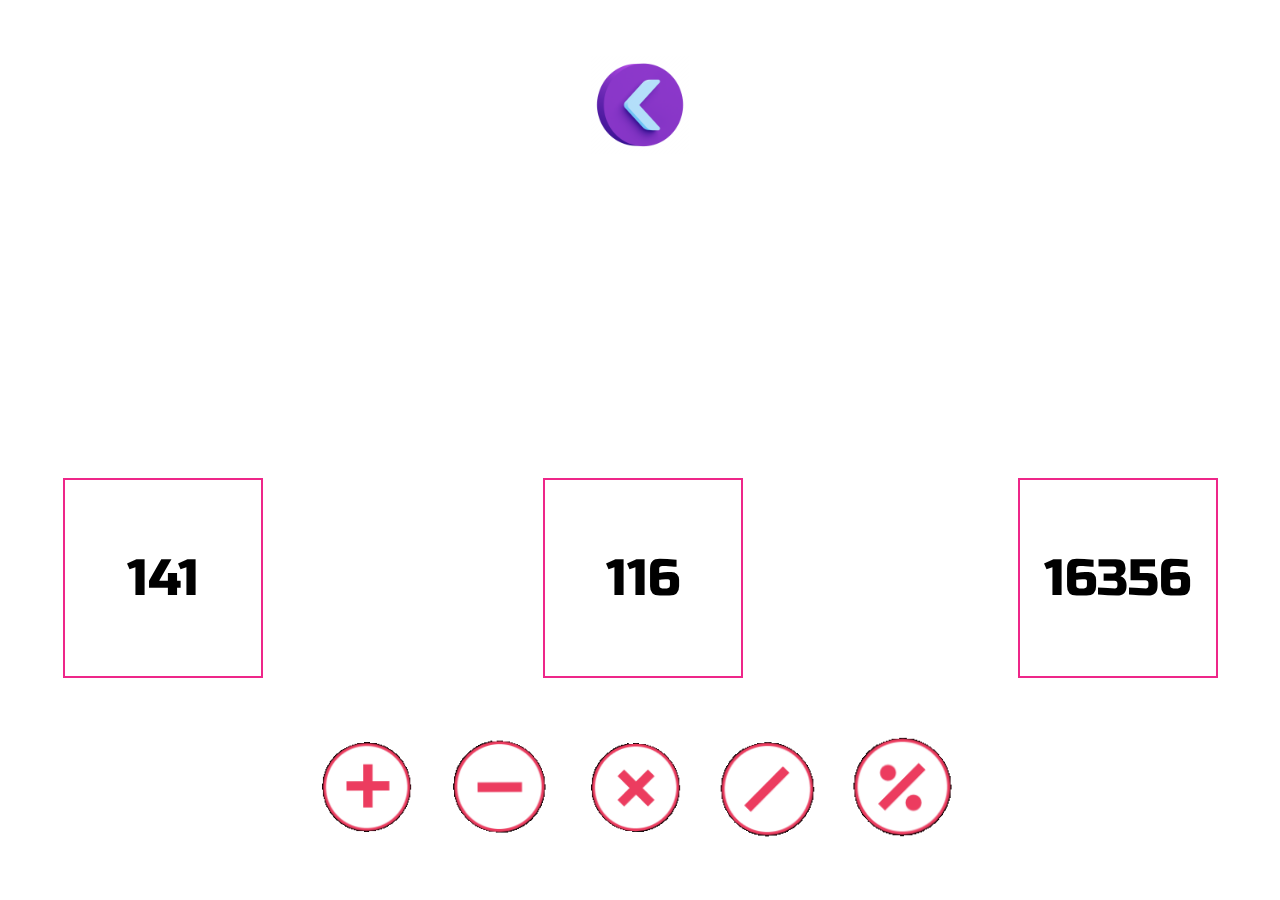
<file: easy.html>
<!DOCTYPE html>
<html lang="en">

<head>
    <meta charset="UTF-8">
    <meta name="viewport" content="width=device-width, initial-scale=1.0">
    <title>Mode: Easy - Guess the Operator Quiz - Numeron</title>
    <link rel="stylesheet" href="style.css">
</head>

<body class="game flex-centered">
    <a href="levels.html">
        <img src="./assets/backbutton.png" alt="Back Button" height="100px"width="100px">
    </a>
    <div id="timer" class="flex-centered"></div>
    <div id="game-mode">GAMEMODE - EASY</div>
    <div id="instructions">Guess the Operator</div>
    <div id="numbers">
        <div id="number1" class="number-holder flex-centered">25</div>
        <div>?</div>
        <div id="number2" class="number-holder flex-centered">32</div>
        <div>=</div>
        <div id="number3" class="number-holder flex-centered">32</div>
    </div>
    <div id="buttons" class="flex-centered">
        <audio id="button-click" src="./assets/pop.wav" preload="auto"></audio> <!--define audio element-->
        <a onclick="document.getElementById('button-click').play();"><img src="./assets/Numeron_plus.png" alt="" id="plus"></a>
        <a onclick="document.getElementById('button-click').play();"><img src="./assets/Numeron_minus.png" alt="" id="minus"></a>
        <a onclick="document.getElementById('button-click').play();"><img src="./assets/Numeron_mul.png" alt="" id="mul"></a>
        <a onclick="document.getElementById('button-click').play();"><img src="./assets/Numeron_div.png" alt="" id="divide"></a> 
        <a onclick="document.getElementById('button-click').play();"><img src="./assets/Numeron_per.png" alt="" id="modulus"></a>
    </div>

    <script src="./easy.js"></script>
</body>

</html>
</file>
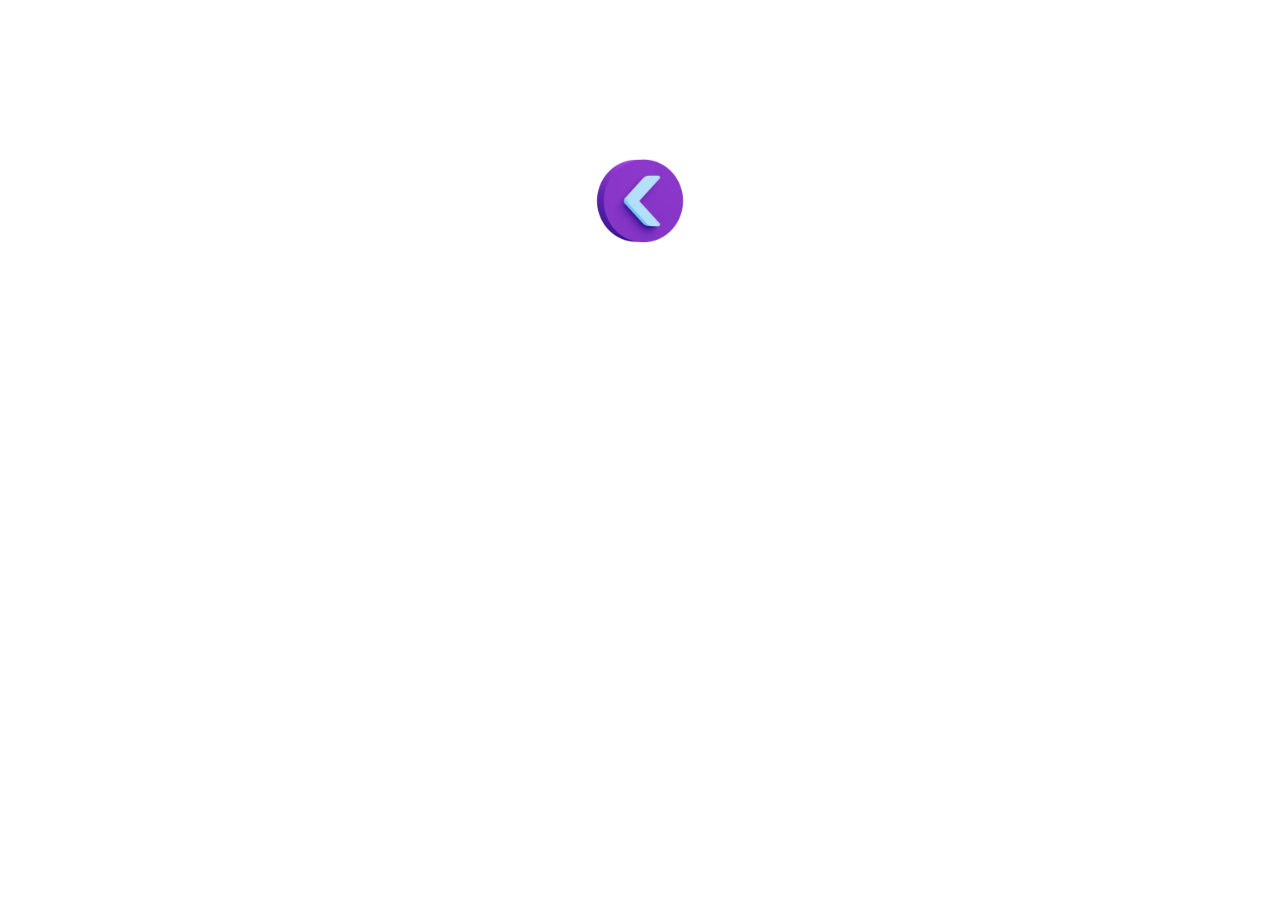
<file: gamemode.html>
<!DOCTYPE html>
<html lang="en">

<head>
    <meta charset="UTF-8" />
    <meta name="viewport" content="width=device-width, initial-scale=1.0" />
    <title>Choose Gamemode - Numeron</title>
    <link rel="stylesheet" href="gamemode.css" />
</head>

<body class="game-cover flex-centered">
    <a href="index.html">
        <img src="./assets/backbutton.png" alt="Back Button" height="100px"width="100px">
    </a>

    <audio id="button-click" src="./assets/pop.wav" preload="auto"></audio> <!--define audio element-->
    <a onclick="document.getElementById('button-click').play();">
        <h1 id="guess-operator-quiz">GUESS THE OPERATOR QUIZ</h1>
    </a>
    <a onclick="document.getElementById('button-click').play();">
        <h1 id="cubes-squares-quiz">CUBES & SQUARES QUIZ</h1>
    </a>
    <script src="./gamemode.js"></script>
</body>

</html>
</file>
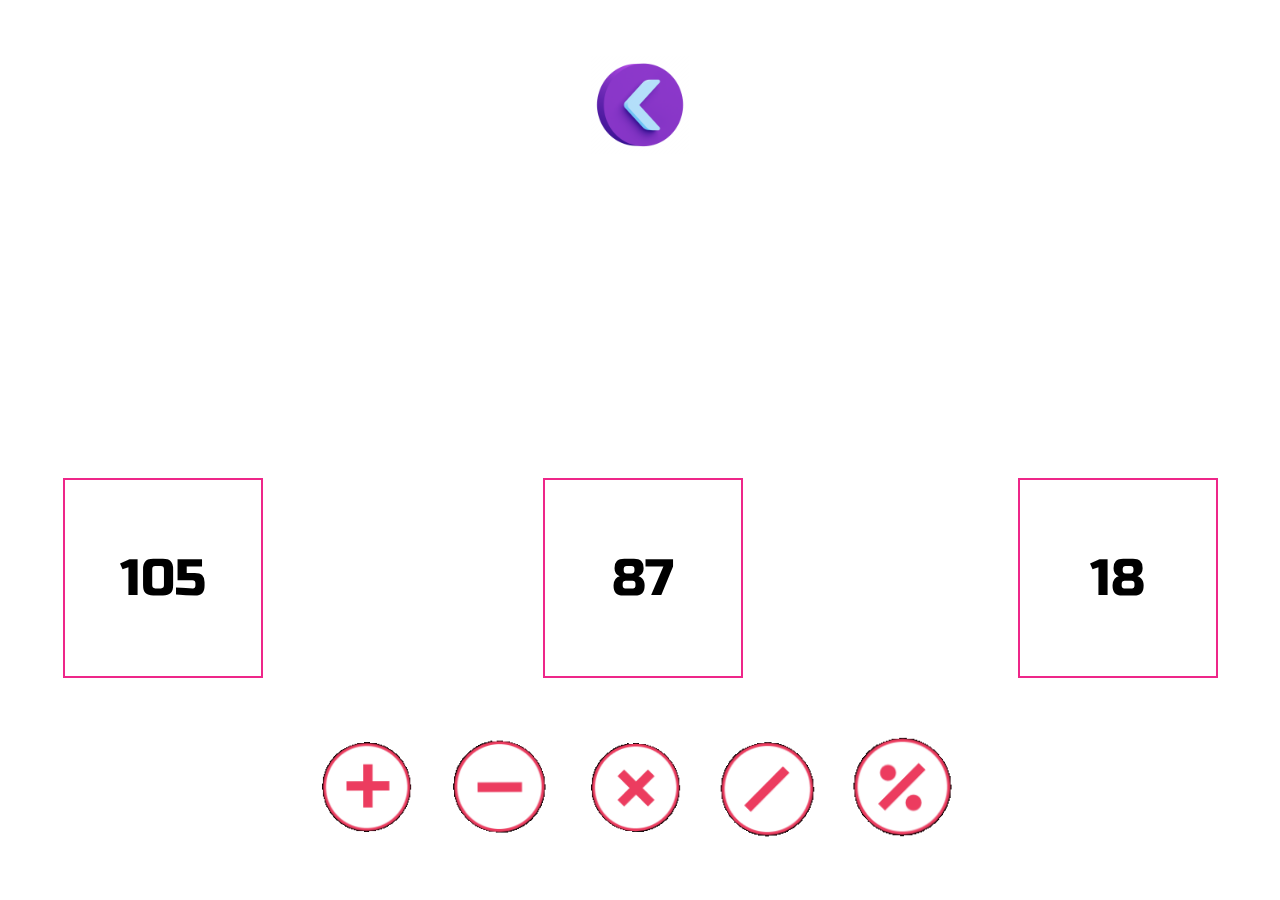
<file: hard.html>
<!DOCTYPE html>
<html lang="en">

<head>
    <meta charset="UTF-8">
    <meta name="viewport" content="width=device-width, initial-scale=1.0">
    <title>Mode: Hard - Guess the Operator Quiz - Numeron</title>
    <link rel="stylesheet" href="style.css">
</head>

<body class="game flex-centered">
    <a href="levels.html">
        <img src="./assets/backbutton.png" alt="Back Button" height="100px"width="100px">
    </a>
    <div id="timer" class="flex-centered"></div>
    <div id="game-mode">GAMEMODE - HARD</div>
    <div id="instructions">Guess the Operator</div>
    <div id="numbers">
        <div id="number1" class="number-holder flex-centered">25</div>
        <div>?</div>
        <div id="number2" class="number-holder flex-centered">32</div>
        <div>=</div>
        <div id="number3" class="number-holder flex-centered">32</div>
    </div>
    <div id="buttons" class="flex-centered">
        <audio id="button-click" src="./assets/pop.wav" preload="auto"></audio> <!--define audio element-->
        <a onclick="document.getElementById('button-click').play();"><img src="./assets/Numeron_plus.png" alt="" id="plus"></a>
        <a onclick="document.getElementById('button-click').play();"><img src="./assets/Numeron_minus.png" alt="" id="minus"></a>
        <a onclick="document.getElementById('button-click').play();"><img src="./assets/Numeron_mul.png" alt="" id="mul"></a>
        <a onclick="document.getElementById('button-click').play();"><img src="./assets/Numeron_div.png" alt="" id="divide"></a> 
        <a onclick="document.getElementById('button-click').play();"><img src="./assets/Numeron_per.png" alt="" id="modulus"></a>
    </div>

    <script src="./hard.js"></script>
</body>

</html>
</file>
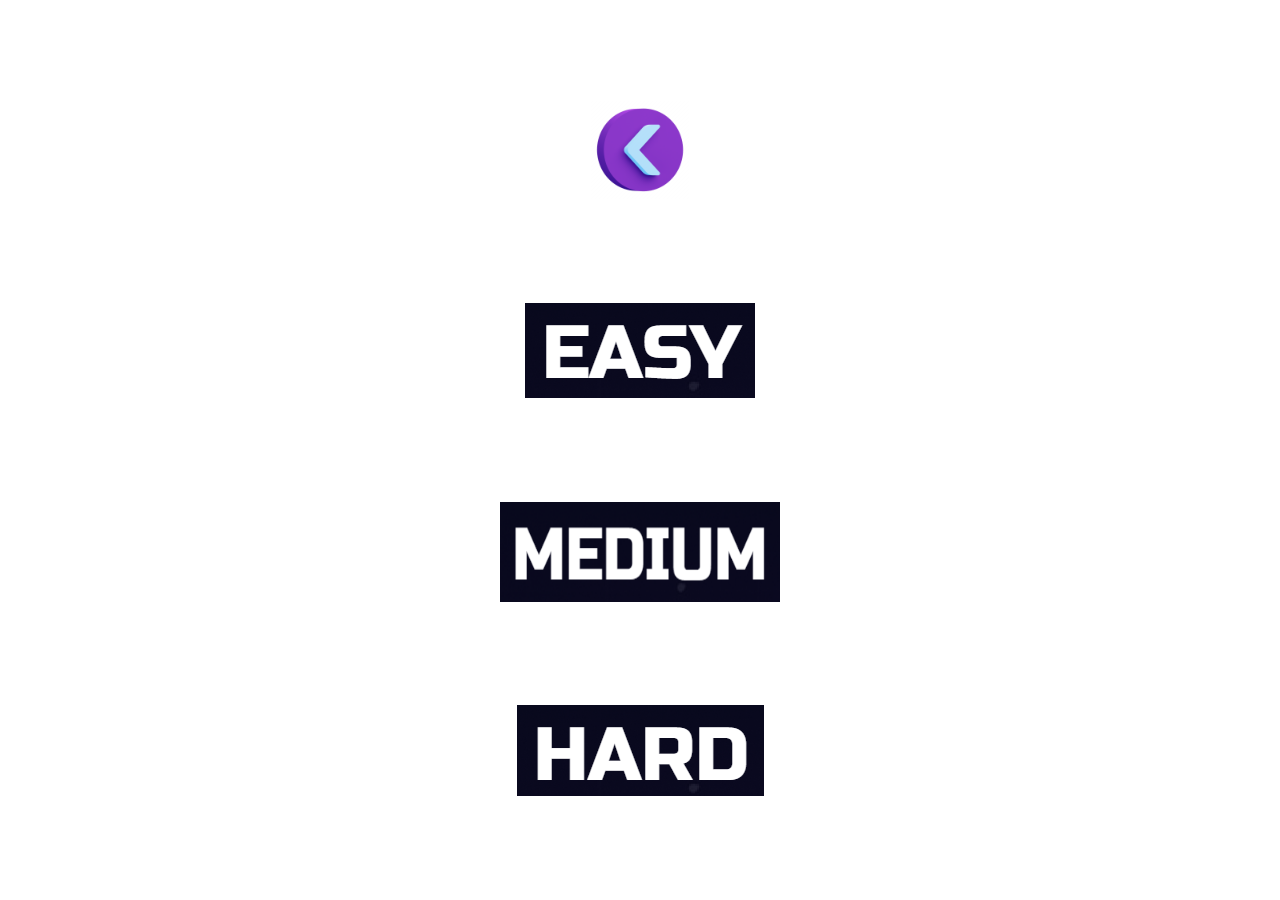
<file: levels.html>
<!DOCTYPE html>
<html lang="en">

<head>
    <meta charset="UTF-8" />
    <meta name="viewport" content="width=device-width, initial-scale=1.0" />
    <title>Levels - Guess the Operator Quiz - Numeron</title>
    <link rel="stylesheet" href="style.css" />
</head>

<body class="game-cover flex-centered">
    <a href="index.html">
        <img src="./assets/backbutton.png" alt="Back Button" height="100px"width="100px">
    </a>
    <audio id="button-click" src="./assets/pop.wav" preload="auto"></audio>
    <a onclick="document.getElementById('button-click').play();">
        <img id="easy" src="./assets/easy.png" alt="play-button">
    </a>
    <a onclick="document.getElementById('button-click').play();">
        <img class="play" id="medium" src="./assets/medium.png" height="100px" width="280px" alt="play-button">
    </a>
    <a onclick="document.getElementById('button-click').play();">
        <img class="play" id="hard" src="./assets/hard.png" alt="play-button">
    </a>
    <script src="./levels.js"></script>
</body>

</html>
</file>
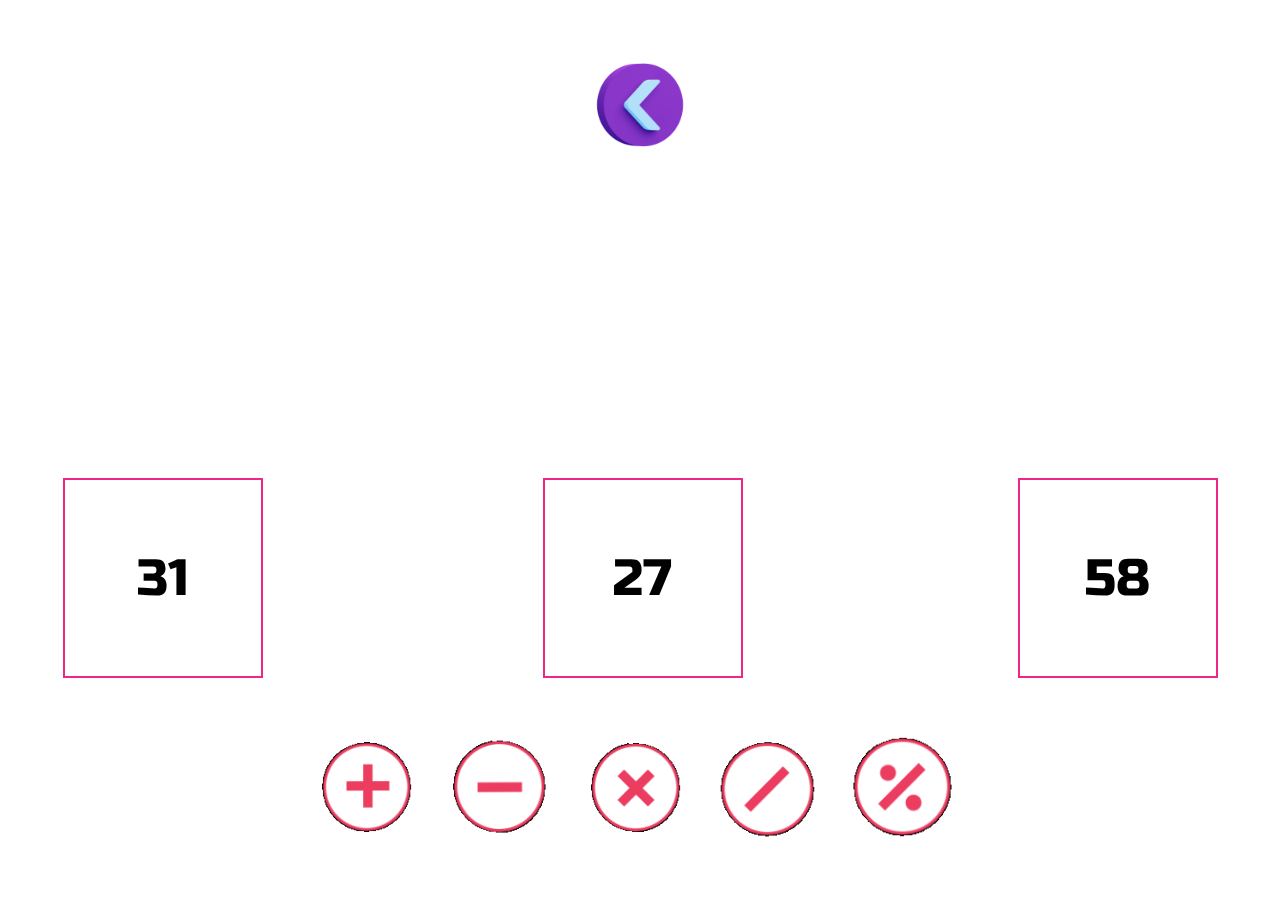
<file: medium.html>
<!DOCTYPE html>
<html lang="en">

<head>
    <meta charset="UTF-8">
    <meta name="viewport" content="width=device-width, initial-scale=1.0">
    <title>Mode: Medium - Guess the Operator Quiz - Numeron</title>
    <link rel="stylesheet" href="style.css">
</head>

<body class="game flex-centered">
    <a href="levels.html">
        <img src="./assets/backbutton.png" alt="Back Button" height="100px"width="100px">
    </a>
    <div id="timer" class="flex-centered"></div>
    <div id="game-mode">GAMEMODE - MEDIUM</div>
    <div id="instructions">Guess the Operator</div>
    <div id="numbers">
        <div id="number1" class="number-holder flex-centered">25</div>
        <div>?</div>
        <div id="number2" class="number-holder flex-centered">32</div>
        <div>=</div>
        <div id="number3" class="number-holder flex-centered">32</div>
    </div>
    <div id="buttons" class="flex-centered">
        <audio id="button-click" src="./assets/pop.wav" preload="auto"></audio> <!--define audio element-->
        <a onclick="document.getElementById('button-click').play();"><img src="./assets/Numeron_plus.png" alt="" id="plus"></a>
        <a onclick="document.getElementById('button-click').play();"><img src="./assets/Numeron_minus.png" alt="" id="minus"></a>
        <a onclick="document.getElementById('button-click').play();"><img src="./assets/Numeron_mul.png" alt="" id="mul"></a>
        <a onclick="document.getElementById('button-click').play();"><img src="./assets/Numeron_div.png" alt="" id="divide"></a> 
        <a onclick="document.getElementById('button-click').play();"><img src="./assets/Numeron_per.png" alt="" id="modulus"></a>
    </div>

    <script src="./medium.js"></script>
</body>

</html>
</file>
<file: style.css>
@import url('https://fonts.googleapis.com/css2?family=Russo+One&display=swap');

* {
    margin: 0;
    padding: 0;
    box-sizing: border-box;
}

.game-cover {
    background: url("http://i1.faceprep.in/prograd-junior/numeron-bg.png") no-repeat;
    background-size: cover;
}

body {
    font-family: 'Russo One', sans-serif;
    color: white;
    height: 100vh;
    flex-direction: column;
}

.flex-centered {
    display: flex;
    align-items: center;
    justify-content: space-evenly;
}

.game {
    background: url("http://i1.faceprep.in/prograd-junior/game-inside-bg.png") no-repeat;
    background-size: cover;
}

#logo {
    width: 80%;
    height: auto;
}

.play {
    cursor: pointer;
}

#numbers {
    width: 100%;
    display: flex;
    justify-content: space-around;
    align-items: center;
}

.number-holder {
    background-color: white;
    color: black;
    width: 25vw;
    max-width: 200px;
    max-height: 200px;
    height: 25vw;
    border: 2px solid #EE2689;
}

#instructions {
    font-size: 6vw;
}

#game-mode {
    font-size: 4vw;
}

#numbers * {
    font-size: 4vw;
}

#buttons * {
    width: 25%;
    min-width: 120px;
    cursor: pointer;
}

#timer {
    width: 10%;
    position: absolute;
    top: 5vh;
    right: 5vh;
    font-size: 6vw;
    border: 1px solid white;
    border-radius: 3px;
}

#game-over-text {
    width: 50%;
    max-width: 500px;
}

#score-box {
    font-size: 6vw;
    border: 1px solid white;
    padding: 2vw;
}

.operators {
    font-size: 3em;
    border: 1px solid #ee2689;
    padding: 30px;
    text-align: center;
    background-color: white;
    color: black;
    margin-right: 100px;
    border-radius: 50%;
}

#buttons {
    display: flex;
    justify-content: space-evenly;
}
</file>
<file: gamemode.css>
@import url('https://fonts.googleapis.com/css2?family=Russo+One&display=swap');

* {
    margin: 0;
    padding: 0;
    box-sizing: border-box;
}

.game-cover {
    background: url("http://i1.faceprep.in/prograd-junior/numeron-bg.png") no-repeat;
    background-size: cover;
}

body {
    font-family: 'Russo One', sans-serif;
    color: white;
    height: 100vh;
    flex-direction: column;
}

h1 {
    font-size: 80px;
  }
  
.flex-centered {
    display: flex;
    align-items: center;
    justify-content: space-evenly;
}

.game {
    background: url("http://i1.faceprep.in/prograd-junior/game-inside-bg.png") no-repeat;
    background-size: cover;
}

#logo {
    width: 80%;
    height: auto;
}

.play {
    cursor: pointer;
}

#numbers {
    width: 100%;
    display: flex;
    justify-content: space-around;
    align-items: center;
}

.number-holder {
    background-color: white;
    color: black;
    width: 25vw;
    max-width: 200px;
    max-height: 200px;
    height: 25vw;
    border: 2px solid #EE2689;
}

#instructions {
    font-size: 6vw;
}

#game-mode {
    font-size: 4vw;
}

#numbers * {
    font-size: 4vw;
}

#buttons * {
    width: 25%;
    min-width: 120px;
    cursor: pointer;
}

#timer {
    width: 10%;
    position: absolute;
    top: 5vh;
    right: 5vh;
    font-size: 6vw;
    border: 1px solid white;
    border-radius: 3px;
}

#game-over-text {
    width: 50%;
    max-width: 500px;
}

#score-box {
    font-size: 6vw;
    border: 1px solid white;
    padding: 2vw;
}

.operators {
    font-size: 3em;
    border: 1px solid #ee2689;
    padding: 30px;
    text-align: center;
    background-color: white;
    color: black;
    margin-right: 100px;
    border-radius: 50%;
}

#buttons {
    display: flex;
    justify-content: space-evenly;
}




    
  
  
  
  
  @media screen and (max-width:800px) {
     body{
        width:100%;
        
     }
     h1 {
        font-size: 30px;
      }
      
       
    
  }
</file>
